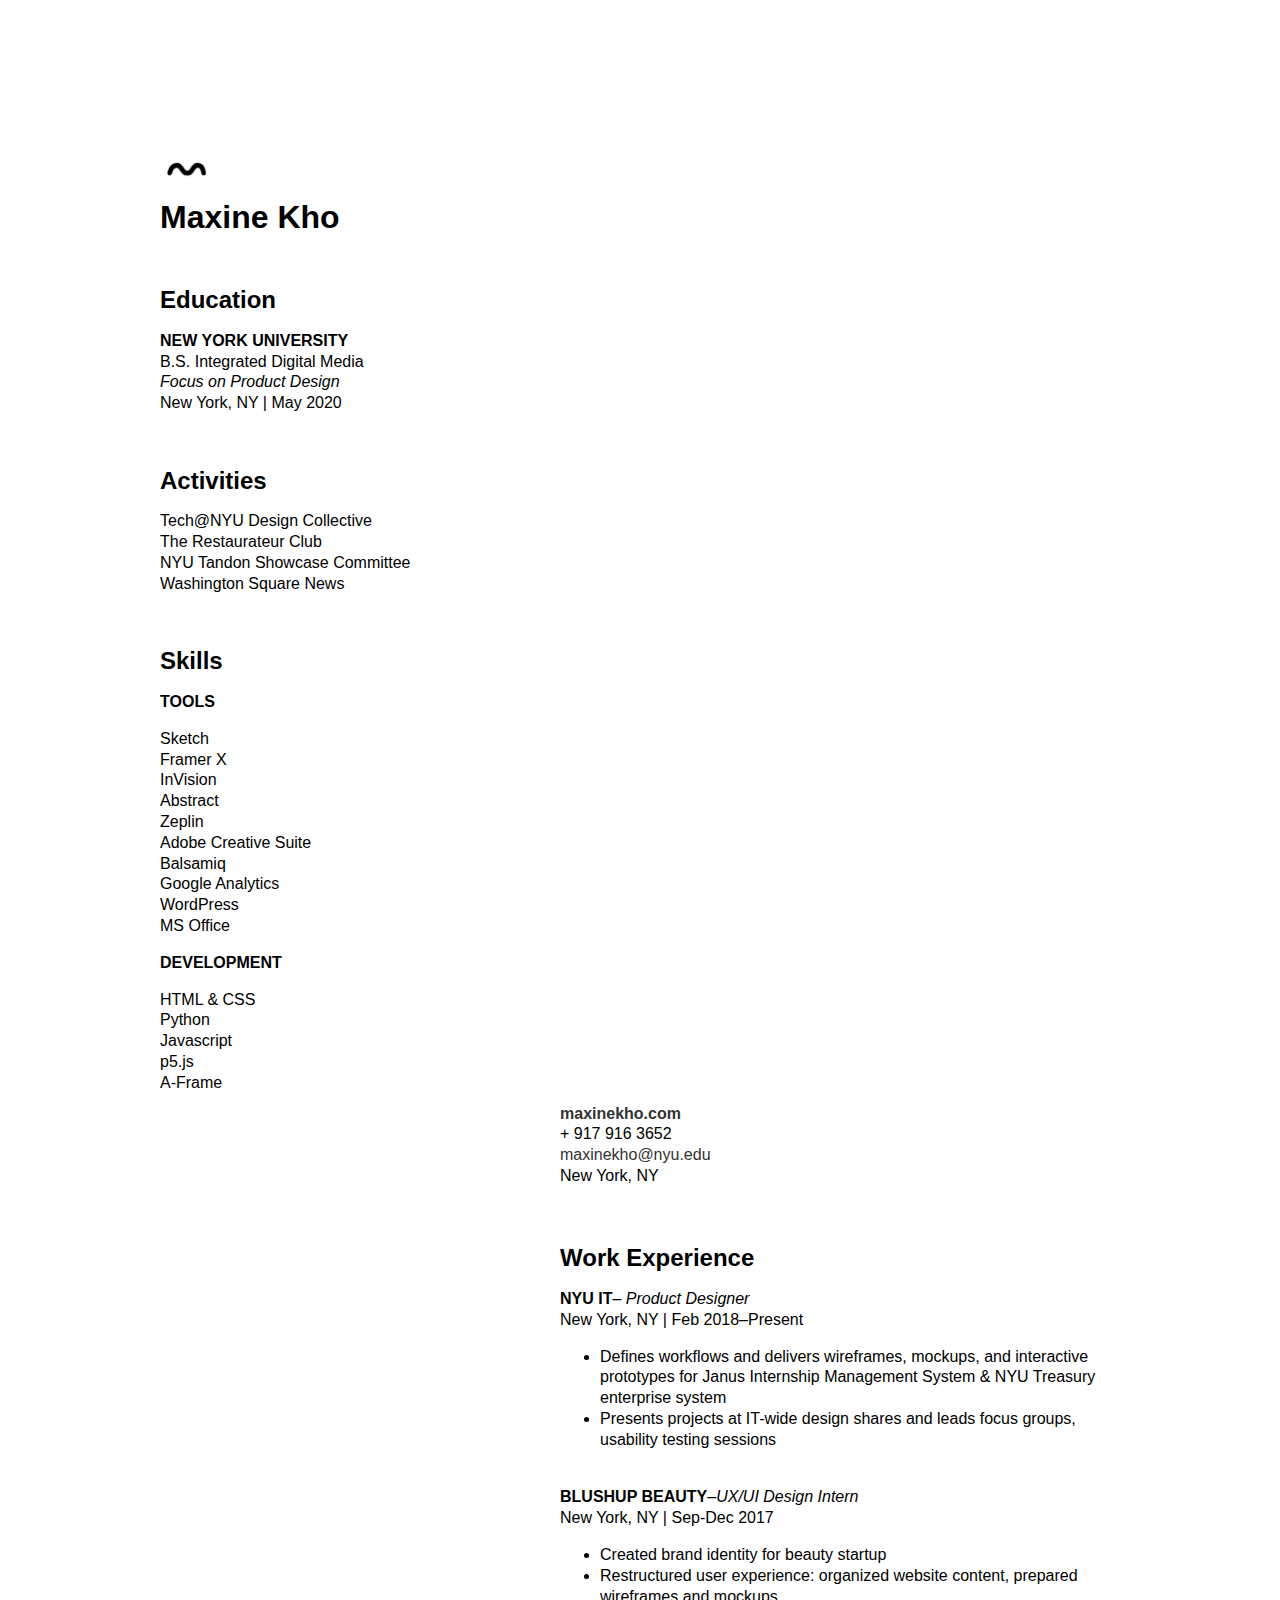
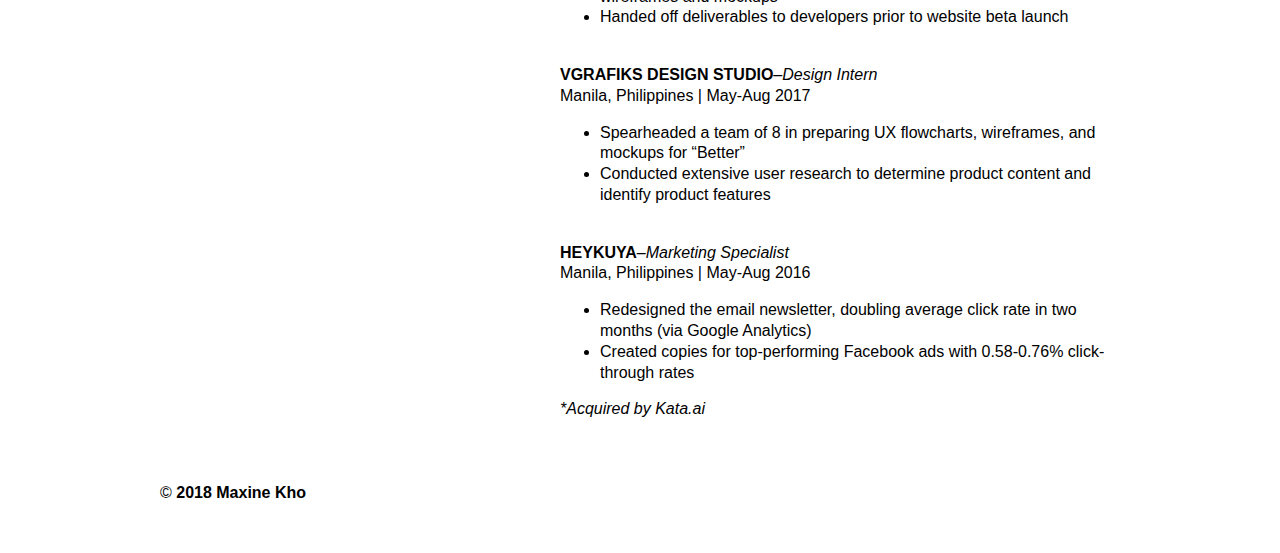
<file: cv.html>
<!DOCTYPE html>
<html lang="en">
<head>
    <meta charset="UTF-8">
    <title>Resume | Maxine Kho</title>
    <meta name="description" content="Maxine's Resume in HTML">
    <meta name="viewport" content="width=device-width, initial-scale=1.0">
    <link href="style-cv.css" rel="stylesheet">
    <style>
        @import url('https://fonts.googleapis.com/css?family=Work+Sans:light,regular,bold,extra-bold');
    </style>
</head>
<body>
    <div class="container">
        <div class="column-one">
            <!--Name and Logo-->
            <img src="max-logo.png" alt="maxine's logo" style="max-height: 20px;"><br>
            <h1><strong>Maxine Kho</strong></h1><br>
            <div class="row">
                <!--Education Activities Skills-->
                <h2>Education</h2>
                <p><strong>NEW YORK UNIVERSITY</strong><br>
                B.S. Integrated Digital Media<br>
                <em>Focus on Product Design</em><br>
                    New York, NY | May 2020</p><br>
                <h2>Activities</h2>
                <p>Tech@NYU Design Collective<br>
                The Restaurateur Club<br>
                NYU Tandon Showcase Committee<br>
                    Washington Square News<br></p>
                <br>
                <h2>Skills</h2>
                <p><strong>TOOLS</strong></p>
                Sketch<br>
                Framer X<br>
                InVision<br>
                Abstract<br>
                Zeplin<br>
                Adobe Creative Suite<br>
                Balsamiq<br>
                Google Analytics<br>
                WordPress<br>
                MS Office<br>
                <p><strong>DEVELOPMENT</strong></p>
                HTML & CSS<br>
                Python<br>
                Javascript<br>
                p5.js<br>
                A-Frame
            </div>
        </div>
        <div class="column-two">
            <!--Contact Details-->
            <a href="https://maxinekho.com" target="_blank"><strong>maxinekho.com</strong></a><br>
            + 917 916 3652<br>
            <a href="mailto:maxinekho@nyu.edu">maxinekho@nyu.edu</a><br>
            New York, NY
            <br><br><br>
            <div class="row">
                <!--Work Experience-->
                <h2>Work Experience</h2>
                <strong>NYU IT</strong>– <em>Product Designer</em><br>
                New York, NY | Feb 2018–Present<br>
                <ul>
                    <li>Defines workflows and delivers wireframes,
                        mockups, and interactive prototypes for Janus
                        Internship Management System & NYU Treasury
                        enterprise system</li>
                    <li>Presents projects at IT-wide design shares and leads
                        focus groups, usability testing sessions</li>
                </ul><br>
                <strong>BLUSHUP BEAUTY</strong><em>–UX/UI Design Intern</em><br>
                New York, NY | Sep-Dec 2017<br>
                <ul>
                    <li>Created brand identity for beauty startup</li>
                    <li>Restructured user experience: organized website
                        content, prepared wireframes and mockups</li>
                    <li>Handed off deliverables to developers prior to
                        website beta launch</li>
                </ul><br>
                <strong>VGRAFIKS DESIGN STUDIO</strong><em>–Design Intern</em><br>
                Manila, Philippines | May-Aug 2017
                <ul>
                    <li>Spearheaded a team of 8 in preparing UX flowcharts,
                        wireframes, and mockups for “Better”</li>
                    <li>Conducted extensive user research to determine
                        product content and identify product features</li>
                </ul><br>
                <strong>HEYKUYA</strong><em>–Marketing Specialist</em><br>
                Manila, Philippines | May-Aug 2016
                <ul>
                    <li>Redesigned the email newsletter, doubling average
                        click rate in two months (via Google Analytics)</li>
                    <li>Created copies for top-performing Facebook ads
                        with 0.58-0.76% click-through rates</li>
                </ul>
                <em>*Acquired by Kata.ai</em>
            </div>
    </div>
    </div>
        <footer>
            <br><br><br>
            © <strong>2018 Maxine Kho</strong>
            <br><br><br>
        </footer>
</body>
</html>
</file>
<file: style-cv.css>
body {
    margin-top: 10em;
    margin-left: 10em;
    margin-right: 10em;
    font-family: -apple-system, BlinkMacSystemFont, sans-serif;
    line-height: 1.3em;
}
.container {
    max-width: 2440px;
    margin: 0 auto;
    display: inline grid;
    grid-column-gap: 3px;
    grid-row-gap: 10px;
}

div.column-one {
    float: left;
    width: 25eem;
}
div.column-two {
    margin-left: 25em;
    max-width: 30eem;
}
div.row{
    grid-row-start: 2;
}

.column-two a {
    text-decoration: none;
    color: #333333;
}

.column-two a:hover {
    color: dodgerblue;
}

@media screen and (max-width:375px){
    .container {
        display: flex;
        flex-direction: column;
    }

    .column-one {
        width: 100%;
    }

    .column-two {
        width: 100%;
    }
}
</file>
